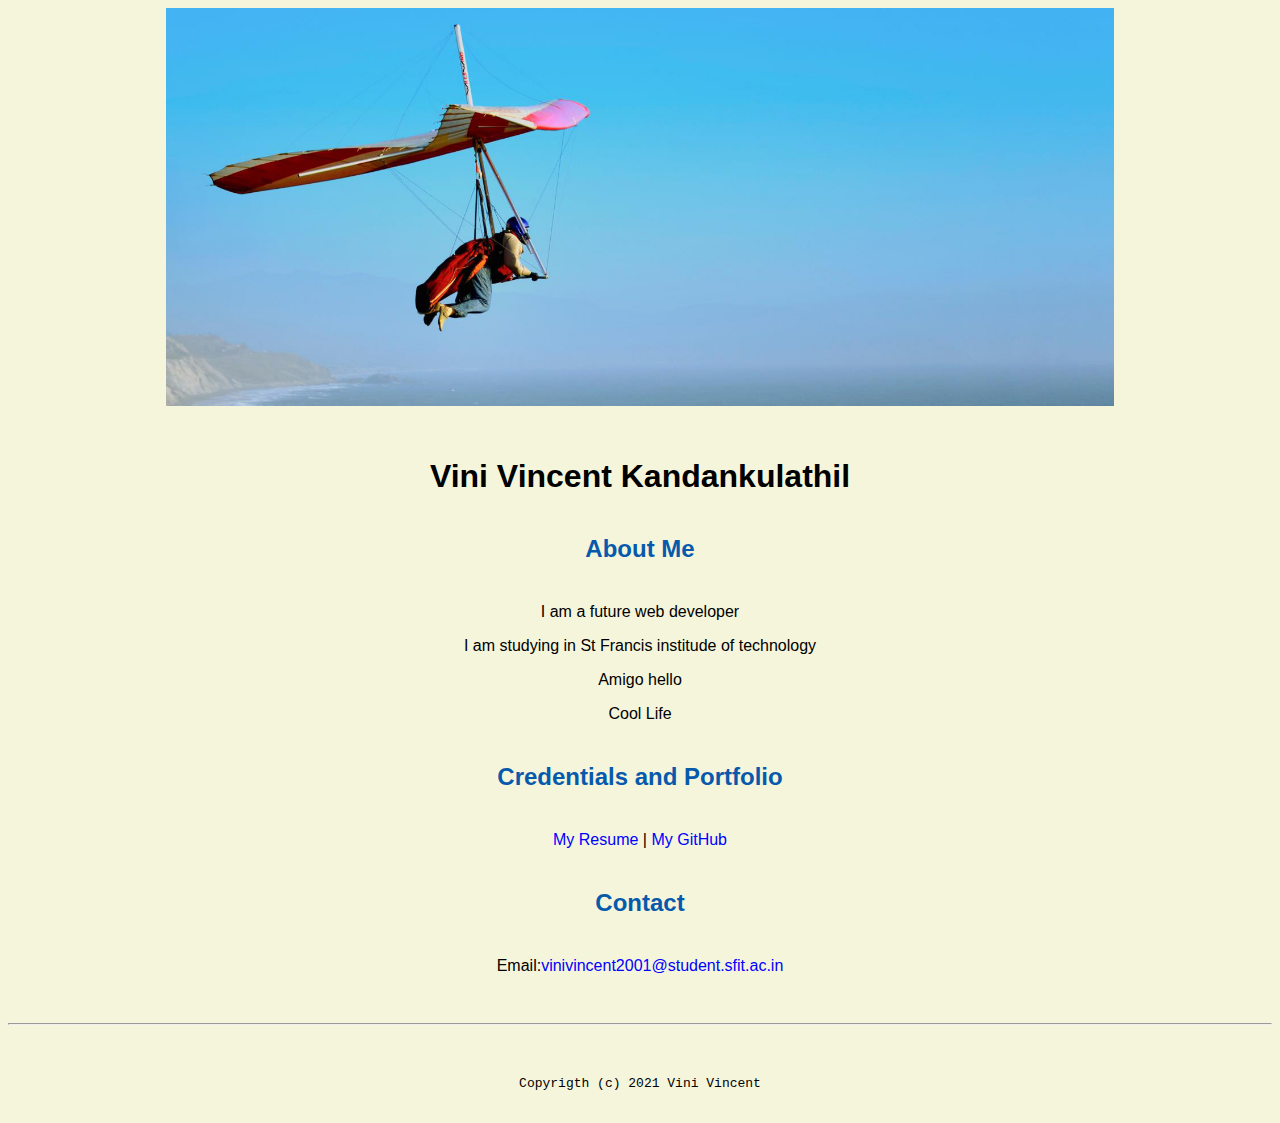
<file: index.html>
<!doctype html>

<!-- this is a comment for human! -->

<html lang="en">

  <header>
    <title>Vini Vincent Kandankulathil </title>
    <link rel="stylesheet" type="text/css" href="css/master.css">
    <link rel="FaviconIcon" href="favicon.ico" type="image/x-icon">
    <link rel="shortcut" href="favicon.ico" type="image/x-icon">
    <meta name="viewport" content="width=device-width,initial-scale=1,shrink-to-fit=no">
    <meta name="name" content="Vini Vincent Kandankulathil">
    <meta name="robots" content="noindex,nofollow">
  </header>

  <body>
    <img src="images/banner.jpg" width="75%" alt="banner">
    <h1> Vini Vincent Kandankulathil</h1>
    <h2>About Me</h2>
    <p>I am a future web developer</p>
    <p>I am studying in St Francis institude of technology</p>
    <p>Amigo hello</p>
    <p>Cool Life</p>
  <h2>  Credentials and Portfolio</h2>

    <p><a href="resume.html">My Resume</a> |<a href="https://github.com/Kandankulathil"> My GitHub</a></p>
    <h2>Contact</h2>

  <p>  Email:<a href="vinivincent2001@student.sfit.ac.in">vinivincent2001@student.sfit.ac.in</a></p>
  </body>

  <footer>
    <hr>
    <code>Copyrigth (c) 2021 Vini Vincent</code>
  </footer>

</html>
</file>
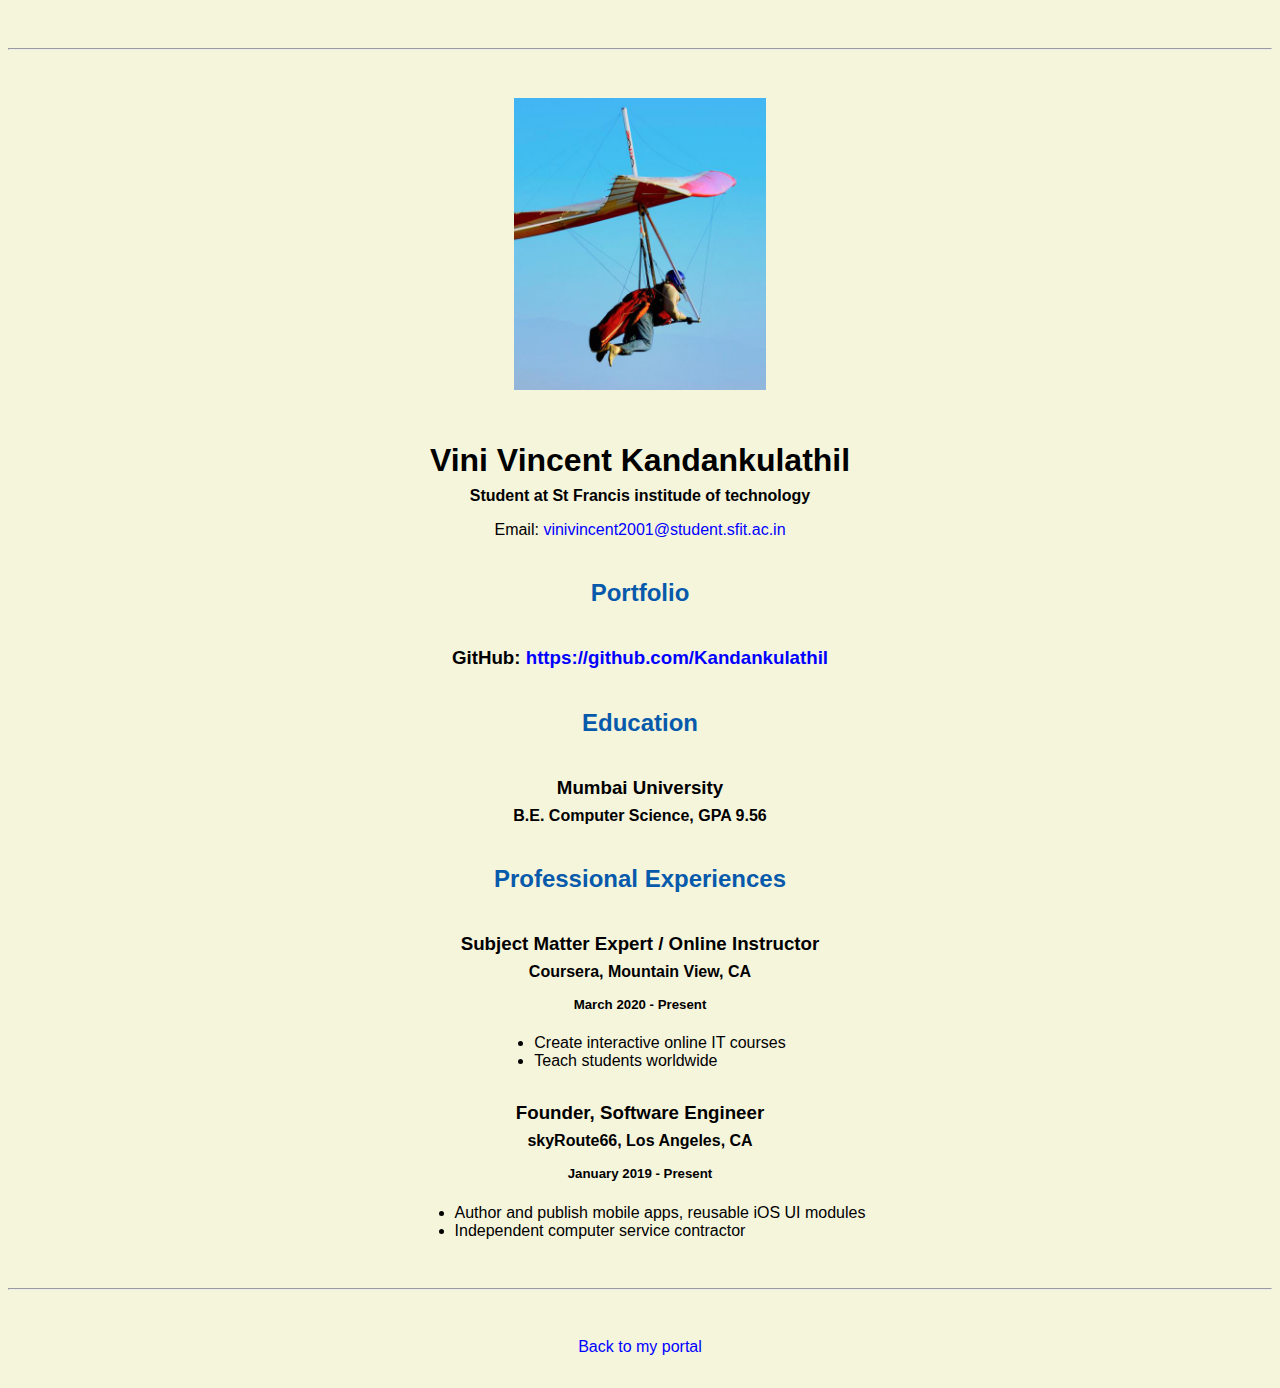
<file: resume.html>
<!doctype html>

<!-- this is a comment for human! -->

<html lang="en">

  <header>
    <title>Vini Vincent Kandankulathil</title>
      <link rel="stylesheet" type="text/css" href="css/master.css">
      <link rel="FaviconIcon" href="favicon.ico" type="image/x-icon">
      <link rel="shortcut" href="favicon.ico" type="image/x-icon">
      <meta name="viewport" content="width=device-width,initial-scale=1,shrink-to-fit=no">
      <meta name="name" content="Vini Vincent Kandankulathil">
      <meta name="robots" content="noindex,nofollow">
  </header>

  <body>
    <hr>

    <img src="images/headshot.jpg" alt="Vini Vincent Kandankulathil headshot" width="20%">

    <h1>Vini Vincent Kandankulathil</h1>
    <h4>Student at  St Francis institude of technology</h4>

    <p>Email: <a href="mailto:vinivincent2001@student.sfit.ac.in" target="_blank">vinivincent2001@student.sfit.ac.in</a></p>
    <!-- don't post physical address, personal phone number or other personal information on the web! -->

    <h2>Portfolio</h2>
      <h3>GitHub: <a href="https://github.com/Kandankulathil" target="_blank">https://github.com/Kandankulathil</a></h3>

    <h2>Education</h2>

    <h3>Mumbai University</h3>
    <h4>B.E. Computer Science, GPA 9.56</h4>

    <h2>Professional Experiences</h2>

    <h3>Subject Matter Expert / Online Instructor</h3>
    <h4>Coursera, Mountain View, CA</h4>
    <h5>March 2020 - Present</h5>
      <ul>
        <li>Create interactive online IT courses</li>
        <li>Teach students worldwide</li>
      </ul>

    <h3>Founder, Software Engineer</h3>
    <h4>skyRoute66, Los Angeles, CA</h4>

    <h5>January 2019 - Present</h5>
      <ul>
        <li>Author and publish mobile apps, reusable iOS UI modules</li>
        <li>Independent computer service contractor</li>
      </ul>
  </body>

  <footer>
  <hr>
  <p><a href="index.html">Back to my portal</a><p>
  </footer>

</html>
</file>
<file: css/master.css>
/* Cascading stylesheet for the website */

/* Text inside these asterisks and slashes are comments for human */

  a {
    color:blue;/* set the text color to blue here */
    text-decoration: none; /* This means we do not want hyperlinks to be underlined */
  }

  a:hover {
    color:red;/* set the text color to red here */
    text-decoration: none; /* This means we do not want hyperlinks to be underlined */
  }

  body {
      background-color:beige;/* set the background color here */
      color:black;/* set the text color to black here */
    font-family:Arial,Helvetica,sans-serif;/* set the font here */
    text-align:center;/* set the text alignment here */

   }

  footer {
    margin-top: 2rem;
    margin-bottom: 2rem;
  }

  h1 {
    margin-bottom: 0.5rem;
    margin-top: 3rem;
   }

  h2 {
    color:#075AAB;/* set the text color of to #075AAB here */
    /* set both the bottom margin and top margin to 2.5rem here */
    margin-bottom: 2.5rem;
    margin-top: 2.5rem;
   }

  h3 {
    margin-bottom: 0;
    margin-top: 2rem;
  }

  h4 {
    margin-bottom: 1rem;
    margin-top: 0.5rem;
  }

  h5 {
    margin-top: 0.5rem;
  }

  hr {
    margin-bottom: 3rem;
    margin-top: 3rem;
  }

  /* this controls how the bullet points in the resume page looks */
  ul {
    display: table;
    margin: 0 auto;
    text-align: left;
  }
</file>
